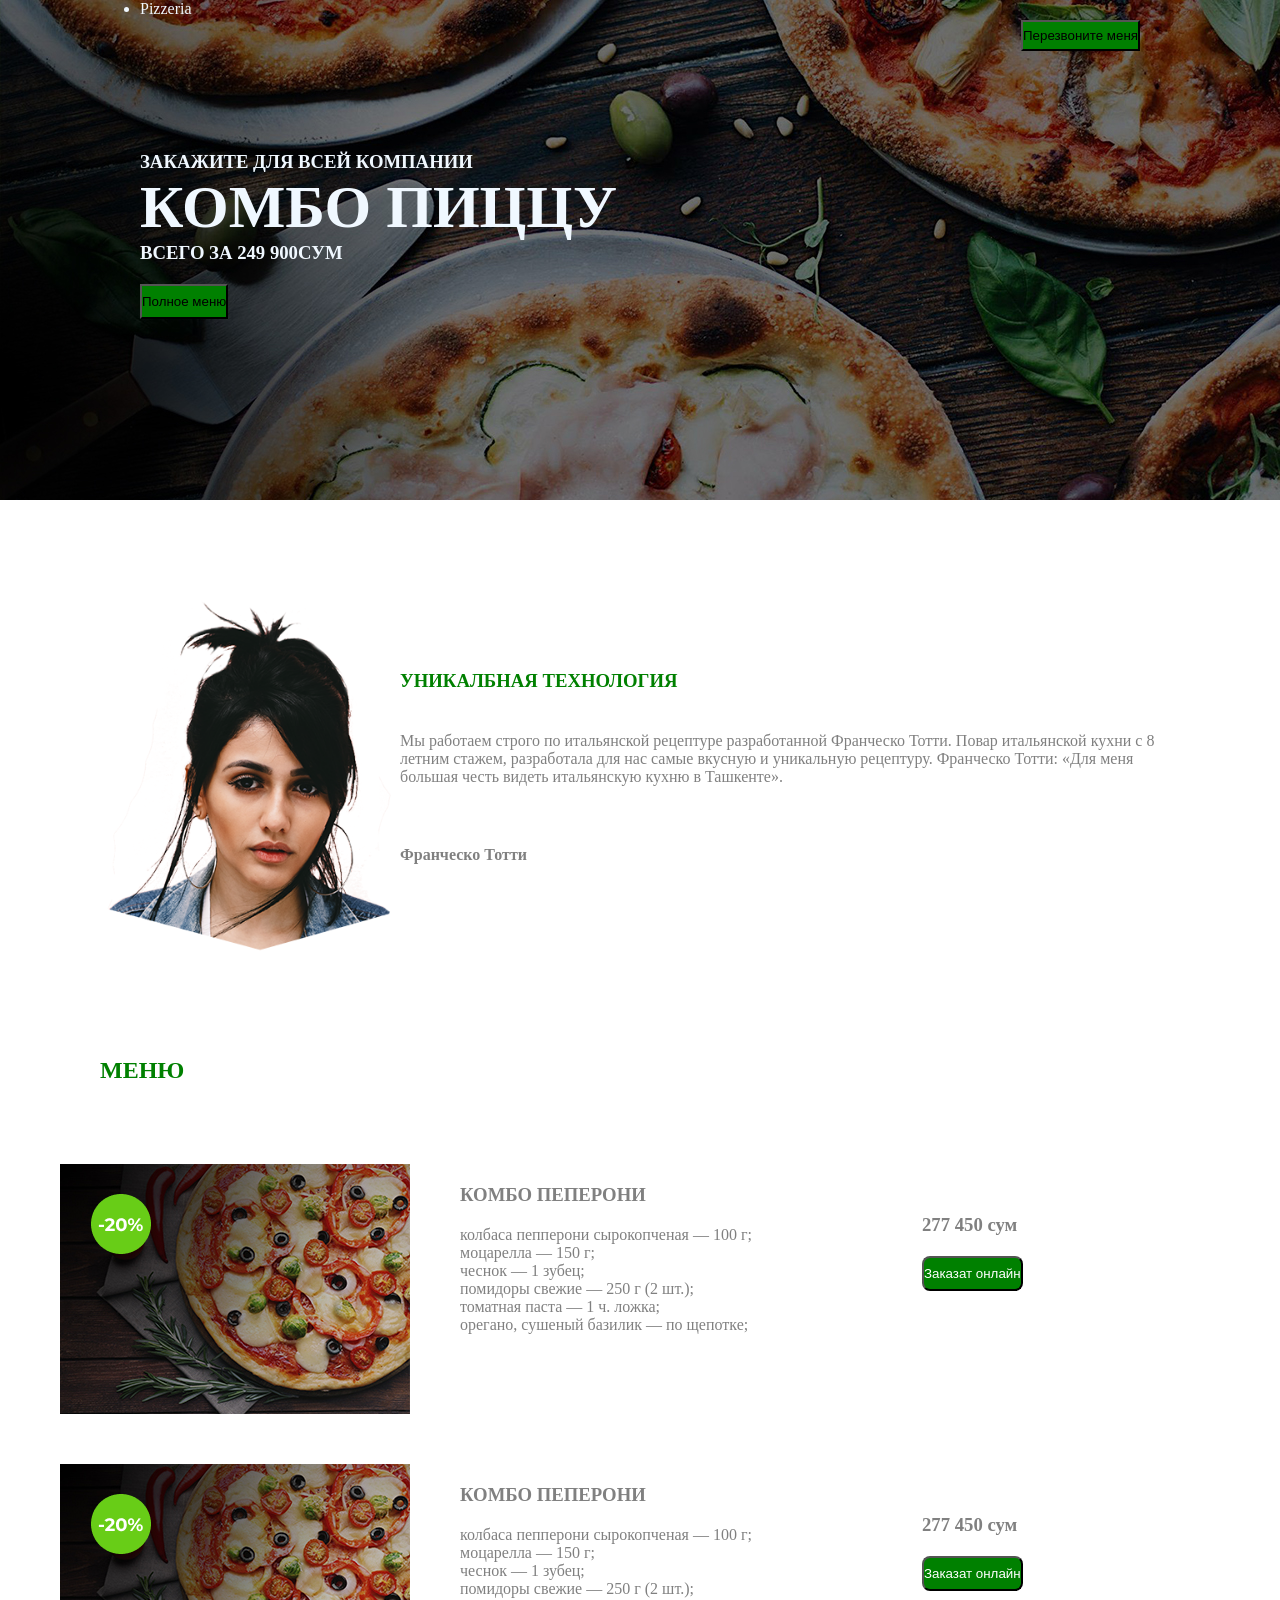
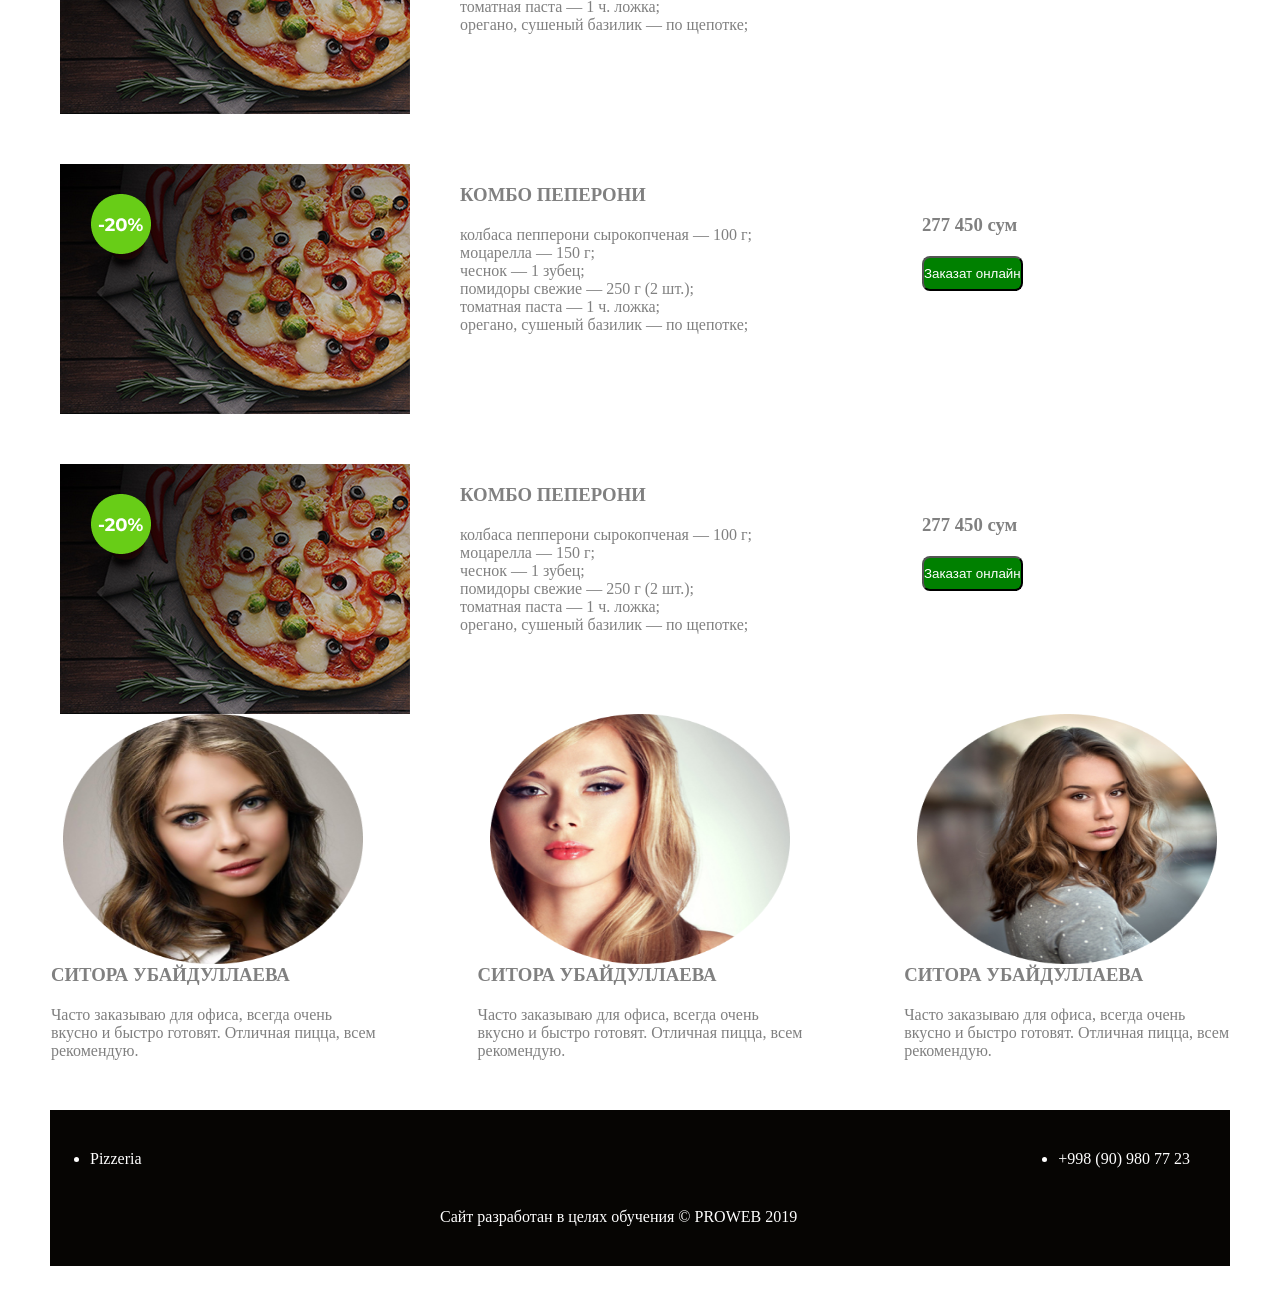
<file: index.html>
<!DOCTYPE html>
<html lang="en">
    <head>
        <meta charset="UTF-8">
        <meta name="viewport" content="width=device-width, initial-scale=1.0">
        <title>Pizzeria.uz</title>
        <link rel="stylesheet" href="./stayling.css">
        <link rel="shortcut icon" href="./Rectangle 7.png" type="image/x-icon">
    </head>
    <body>
        <header>
            <nav>
                <ul>
                    <li>Pizzeria</li>
                </ul>
                <button>Перезвоните меня</button>
            </nav>
            <div class="bosh">
                <h3>ЗАКАЖИТЕ ДЛЯ ВСЕЙ КОМПАНИИ</h3>
                <h1>КОМБО ПИЦЦУ</h1>
                <h3>ВСЕГО ЗА 249 900СУМ</h3>
                <button>Полное меню</button>
            </div>

        </header>
     
        <main>
            <img src="./Photo 1 (1).png" alt>
            <div class="dev">
                <h3>УНИКАЛБНАЯ ТЕХНОЛОГИЯ</h3>
            <p>Мы работаем строго по итальянской рецептуре разработанной
                Франческо Тотти. Повар итальянской кухни с 8 летним стажем,
                разработала для нас самые вкусную и уникальную рецептуру.
                Франческо Тотти: «Для меня большая честь видеть итальянскую
                кухню в Ташкенте».</p>
            <h4>Франческо Тотти</h4>
            </div>
        </main>
        <h2>МЕНЮ</h2>
 <div class="hamma">
        <div class="menyu">
         <div class="bow">
            <img src="./Group 2.png" alt="">
            <div class="bir">
                  <h3>КОМБО ПЕПЕРОНИ</h3>
                <p>колбаса пепперони сырокопченая — 100 г;<br>
                    моцарелла — 150 г;<br>
                    чеснок — 1 зубец;<br>
                    помидоры свежие — 250 г (2 шт.);<br>
                    томатная паста — 1 ч. ложка;<br>
                    орегано, сушеный базилик — по щепотке;</p>
            </div>
            </div>
            <div class="ikki">
                <h3>277 450 сум</h3>
                <button>Заказат онлайн</button>
            </div>   
        </div>
     <div class="menyu2">
      <div class="bow">
        <img src="./Group 2.png" alt="">
        <div class="bir">
              <h3>КОМБО ПЕПЕРОНИ</h3>
            <p>колбаса пепперони сырокопченая — 100 г;<br>
                моцарелла — 150 г;<br>
                чеснок — 1 зубец;<br>
                помидоры свежие — 250 г (2 шт.);<br>
                томатная паста — 1 ч. ложка;<br>
                орегано, сушеный базилик — по щепотке;</p>
        </div>
        <div class="ikki">
            <h3>277 450 сум</h3>
            <button>Заказат онлайн</button>
        </div>
      </div>
    </div>
    <div class="menyu3">
    <div class="bow">
        <img src="./Group 2.png" alt="">
        <div class="bir">
              <h3>КОМБО ПЕПЕРОНИ</h3>
            <p>колбаса пепперони сырокопченая — 100 г;<br>
                моцарелла — 150 г;<br>
                чеснок — 1 зубец;<br>
                помидоры свежие — 250 г (2 шт.);<br>
                томатная паста — 1 ч. ложка;<br>
                орегано, сушеный базилик — по щепотке;</p>
        </div>
        <div class="ikki">
            <h3>277 450 сум</h3>
            <button>Заказат онлайн</button>
        </div>
    </div>
</div>
<div class="menyu4">
        <div class="bow">
            <img src="./Group 2.png" alt="">
            <div class="bir">
                  <h3>КОМБО ПЕПЕРОНИ</h3>
                <p>колбаса пепперони сырокопченая — 100 г;<br>
                    моцарелла — 150 г;<br>
                    чеснок — 1 зубец;<br>
                    помидоры свежие — 250 г (2 шт.);<br>
                    томатная паста — 1 ч. ложка;<br>
                    орегано, сушеный базилик — по щепотке;</p>
            </div>
            <div class="ikki">
                <h3>277 450 сум</h3>
                <button>Заказат онлайн</button>
            </div>
        </div>
    </div>
</div>
<div class="rasm">
<img src="./Rectangle 5.png" alt="">
<img src="./Rectangle 6.png" alt="">
<img src="./Rectangle 7.png" alt="">
</div>
<div class="asosiy">
    <div class="yozuv">
        <h3>СИТОРА УБАЙДУЛЛАЕВА</h3>
        <p>Часто заказываю для офиса, всегда очень <br>
            вкусно и быстро готовят. Отличная пицца, всем<br> рекомендую.</p>
    </div>
    <div class="yozuv">
        <h3>СИТОРА УБАЙДУЛЛАЕВА</h3>
        <p>Часто заказываю для офиса, всегда очень <br>
            вкусно и быстро готовят. Отличная пицца, всем <br>рекомендую.</p>
    </div>
    <div class="yozuv">
        <h3>СИТОРА УБАЙДУЛЛАЕВА</h3>
        <p>Часто заказываю для офиса, всегда очень <br>
            вкусно и быстро готовят. Отличная пицца, всем<br> рекомендую.</p>
    </div>
</div>
<footer>
    <div class="old">
        <ul>
            <li>Pizzeria</li>
            <li>+998 (90) 980 77 23</li>
        </ul>
       
    </div>
    <p>Сайт разработан в целях обучения © PROWEB 2019</p>
</footer>
 </body>
</html>
</file>
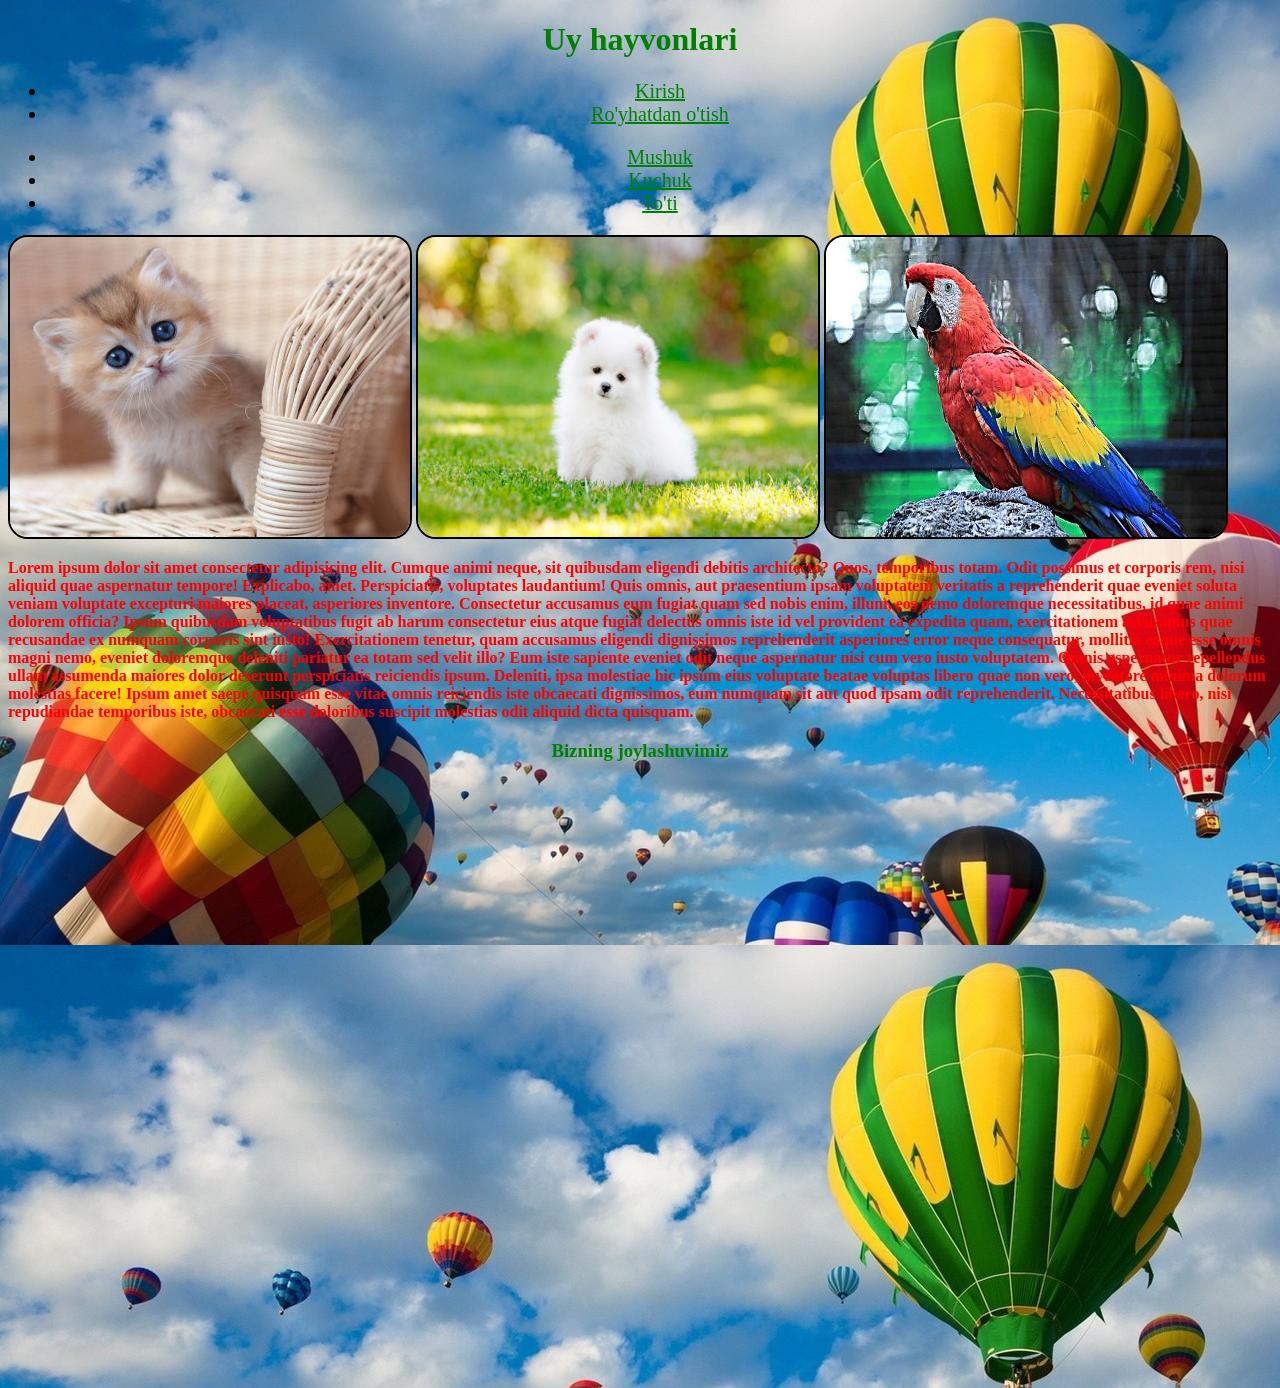
<file: z/mushuk/index.html>
<!DOCTYPE html>
<html lang="en">
<head>
    <meta charset="UTF-8">
    <meta name="viewport" content="width=device-width, initial-scale=1.0">
    <title>Document</title>
    <link rel="stylesheet" href="./stayling.css">
</head>
<body>  
    <h1>Uy hayvonlari</h1>
    <ul>
        <li><a href="">Kirish</a></li>
        <li><a href="">Ro'yhatdan o'tish</a></li>
    </ul>
    <ul>
        <li><a href="mushuk.html">Mushuk</a></li>
        <li><a href="">Kuchuk</a></li>
        <li><a href="">To'ti</a></li>
    </ul>
    <img src="./mushuk.jpg" alt="" width="400" height="300">
    <img src="./it.jpg" alt="" width="400" height="300">
    <img src="./to'ti.jpg" alt="" width="400" height="300">

  <p>Lorem ipsum dolor sit amet consectetur adipisicing elit. Cumque animi neque, sit quibusdam eligendi debitis architecto? Quos, temporibus totam. Odit possimus et corporis rem, nisi aliquid quae aspernatur tempore! Explicabo, amet. Perspiciatis, voluptates laudantium! Quis omnis, aut praesentium ipsam voluptatem veritatis a reprehenderit quae eveniet soluta veniam voluptate excepturi maiores placeat, asperiores inventore. Consectetur accusamus eum fugiat quam sed nobis enim, illum, eos nemo doloremque necessitatibus, id quae animi dolorem officia? Ipsum quibusdam voluptatibus fugit ab harum consectetur eius atque fugiat delectus omnis iste id vel provident ea expedita quam, exercitationem accusamus quae recusandae ex numquam corporis sint iusto! Exercitationem tenetur, quam accusamus eligendi dignissimos reprehenderit asperiores error neque consequatur, mollitia eaque esse omnis magni nemo, eveniet doloremque deleniti pariatur ea totam sed velit illo? Eum iste sapiente eveniet odit neque aspernatur nisi cum vero iusto voluptatem. Omnis aspernatur repellendus ullam assumenda maiores dolor deserunt perspiciatis reiciendis ipsum. Deleniti, ipsa molestiae hic ipsum eius voluptate beatae voluptas libero quae non vero, inventore minima dolorum molestias facere! Ipsum amet saepe quisquam esse vitae omnis reiciendis iste obcaecati dignissimos, eum numquam sit aut quod ipsam odit reprehenderit. Necessitatibus libero, nisi repudiandae temporibus iste, obcaecati esse doloribus suscipit molestias odit aliquid dicta quisquam.</p>  
 
  <h3>Bizning joylashuvimiz</h3>
  <iframe src="https://www.google.com/maps/embed?pb=!1m18!1m12!1m3!1d1559339.1522103606!2d66.42733149150934!3d40.24054450372842!2m3!1f0!2f0!3f0!3m2!1i1024!2i768!4f13.1!3m3!1m2!1s0x38b2ea58f711aca9%3A0xe18d916c84a0f4df!2z0JTQttC40LfQsNC60YHQutCw0Y8g0L7QsdC70LDRgdGC0YwsINCj0LfQsdC10LrQuNGB0YLQsNC9!5e0!3m2!1sru!2s!4v1709014785397!5m2!1sru!2s" width="800" height="600" style="border:0;" allowfullscreen="" loading="lazy" referrerpolicy="no-referrer-when-downgrade"></iframe>

</body>
</html>
</file>
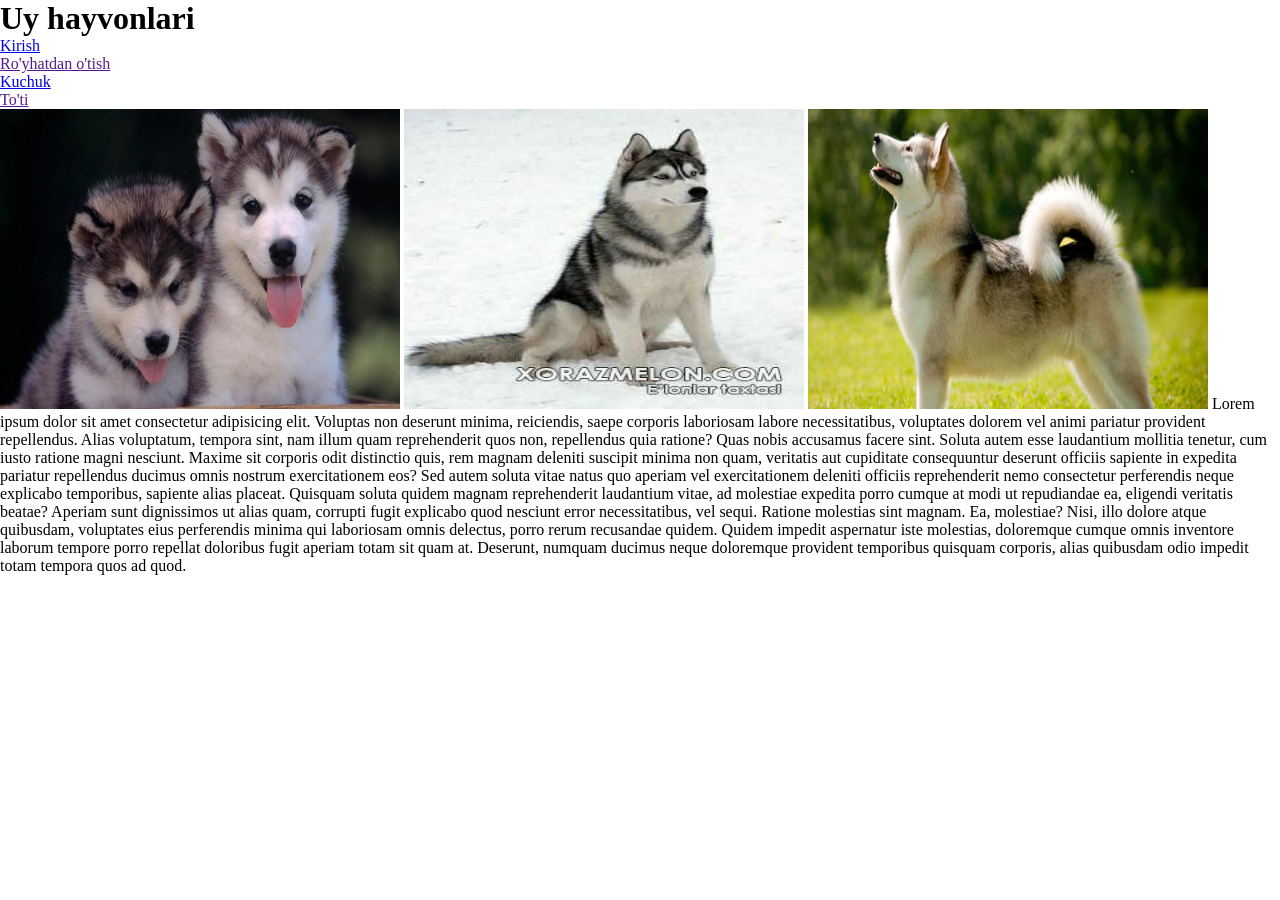
<file: kuchuk.html>
<!DOCTYPE html>
<html lang="en">
<head>
    <meta charset="UTF-8">
    <meta name="viewport" content="width=device-width, initial-scale=1.0">
    <title>Document</title>
    <link rel="stylesheet" href="./stayling.css">
</head>
<body>
    <h1>Uy hayvonlari</h1>
    <ul>
        <li><a href="./index.html">Kirish</a></li>
        <li><a href="">Ro'yhatdan o'tish</a></li>
    </ul>
    <ul>
        <li><a href="mushuk.html">Kuchuk</a></li>
        <li><a href="">To'ti</a></li>   
    </ul>
    <img src="k1.jpg" alt="" width="400" height="300">
    <img src="k2.jpg" alt="" width="400" height="300">
    <img src="k3.jpg" alt="" width="400" height="300">
 Lorem ipsum dolor sit amet consectetur adipisicing elit. Voluptas non deserunt minima, reiciendis, saepe corporis laboriosam labore necessitatibus, voluptates dolorem vel animi pariatur provident repellendus. Alias voluptatum, tempora sint, nam illum quam reprehenderit quos non, repellendus quia ratione? Quas nobis accusamus facere sint. Soluta autem esse laudantium mollitia tenetur, cum iusto ratione magni nesciunt. Maxime sit corporis odit distinctio quis, rem magnam deleniti suscipit minima non quam, veritatis aut cupiditate consequuntur deserunt officiis sapiente in expedita pariatur repellendus ducimus omnis nostrum exercitationem eos? Sed autem soluta vitae natus quo aperiam vel exercitationem deleniti officiis reprehenderit nemo consectetur perferendis neque explicabo temporibus, sapiente alias placeat. Quisquam soluta quidem magnam reprehenderit laudantium vitae, ad molestiae expedita porro cumque at modi ut repudiandae ea, eligendi veritatis beatae? Aperiam sunt dignissimos ut alias quam, corrupti fugit explicabo quod nesciunt error necessitatibus, vel sequi. Ratione molestias sint magnam. Ea, molestiae? Nisi, illo dolore atque quibusdam, voluptates eius perferendis minima qui laboriosam omnis delectus, porro rerum recusandae quidem. Quidem impedit aspernatur iste molestias, doloremque cumque omnis inventore laborum tempore porro repellat doloribus fugit aperiam totam sit quam at. Deserunt, numquam ducimus neque doloremque provident temporibus quisquam corporis, alias quibusdam odio impedit totam tempora quos ad quod.

</body>
</html>
</file>
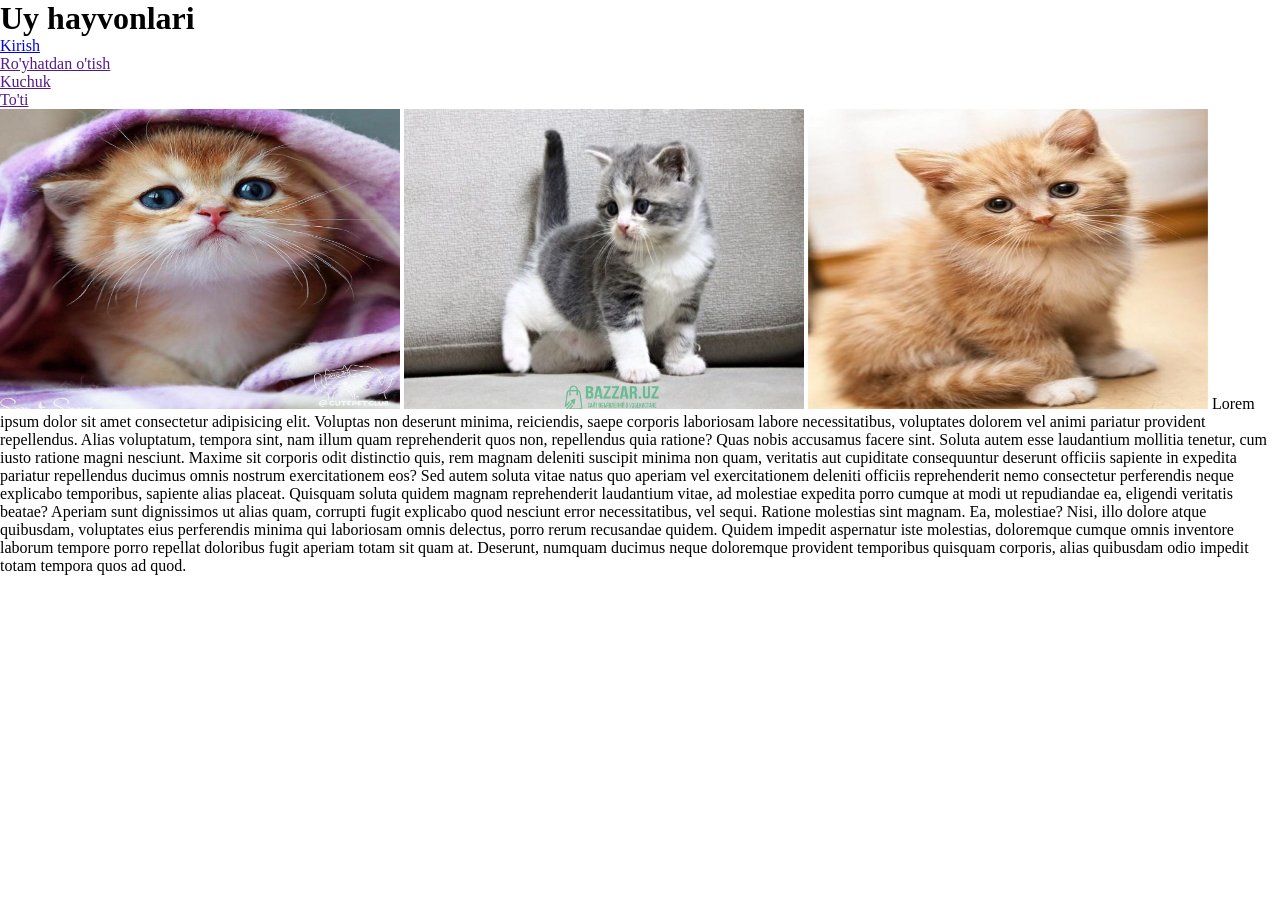
<file: mushuk.html>
<!DOCTYPE html>
<html lang="en">
<head>
    <meta charset="UTF-8">
    <meta name="viewport" content="width=device-width, initial-scale=1.0">
    <title>Document</title>
    <link rel="stylesheet" href="./stayling.css">
</head>
<body>
    <h1>Uy hayvonlari</h1>
    <ul>
        <li><a href="./index.html">Kirish</a></li>
        <li><a href="">Ro'yhatdan o'tish</a></li>
    </ul>
    <ul>
        <li><a href="">Kuchuk</a></li>
        <li><a href="">To'ti</a></li>   
    </ul>
    <img src="./m1.jpg" alt="" width="400" height="300">
    <img src="./m2.jpg" alt="" width="400" height="300">
    <img src="./m3.jpg" alt="" width="400" height="300">
 Lorem ipsum dolor sit amet consectetur adipisicing elit. Voluptas non deserunt minima, reiciendis, saepe corporis laboriosam labore necessitatibus, voluptates dolorem vel animi pariatur provident repellendus. Alias voluptatum, tempora sint, nam illum quam reprehenderit quos non, repellendus quia ratione? Quas nobis accusamus facere sint. Soluta autem esse laudantium mollitia tenetur, cum iusto ratione magni nesciunt. Maxime sit corporis odit distinctio quis, rem magnam deleniti suscipit minima non quam, veritatis aut cupiditate consequuntur deserunt officiis sapiente in expedita pariatur repellendus ducimus omnis nostrum exercitationem eos? Sed autem soluta vitae natus quo aperiam vel exercitationem deleniti officiis reprehenderit nemo consectetur perferendis neque explicabo temporibus, sapiente alias placeat. Quisquam soluta quidem magnam reprehenderit laudantium vitae, ad molestiae expedita porro cumque at modi ut repudiandae ea, eligendi veritatis beatae? Aperiam sunt dignissimos ut alias quam, corrupti fugit explicabo quod nesciunt error necessitatibus, vel sequi. Ratione molestias sint magnam. Ea, molestiae? Nisi, illo dolore atque quibusdam, voluptates eius perferendis minima qui laboriosam omnis delectus, porro rerum recusandae quidem. Quidem impedit aspernatur iste molestias, doloremque cumque omnis inventore laborum tempore porro repellat doloribus fugit aperiam totam sit quam at. Deserunt, numquam ducimus neque doloremque provident temporibus quisquam corporis, alias quibusdam odio impedit totam tempora quos ad quod.

</body>
</html>
</file>
<file: stayling.css>
* {
    margin: 0;
    padding: 0;
}

header {
    height: 500px;
    background-image: url(./header_bg\ 1\ \(1\).png);
    margin: auto;
}

header nav {
    width: 1000px;
    margin: auto;
    display: flex;
    justify-content: space-between;

}

button {
    padding-top: 8px;
    padding-bottom: 8px;
    background-color: green;
    margin-top: 20px;
}

nav button {
    margin-top: 20px;
    padding-top: 6px;
    padding-bottom: 6px;
    background-color: green
}

.bosh {
    margin: auto;
    width: 1000px;
    margin-top: 100px;

}

.bosh h1 {
    color: aliceblue;
    font-size: 60px;
}

.bosh h3 {
    color: aliceblue;
}

nav ul li {
    color: aliceblue;
}

main img {
    width: 300px;
}

main {
    display: flex;
    margin: 100px 100px;
}

.dev h3 {
    color: green;
    margin-top: 70px;
}

.dev p {
    color: gray;
    margin-top: 40px;
}

.dev h4 {
    color: gray;
    margin-top: 60px;
}

h2 {
    color: green;
    margin-left: 100px;
    margin-bottom: 80px;
}

.menyu {
    color: gray;
    display: flex;

}

.bir h3 {
    margin-top: 20px;
}

.bir p {
    margin-top: 20px;
}

.bow {
    display: flex;
}

.bir {
    margin-left: 50px;
}

.ikki {
    margin-top: 50px;
    margin-left: 170px;
}

.ikki button {
    border-radius: 8px;
    color: white;
}

.menyu2 {
    color: gray;
    display: flex;
    margin-top: 50px;
}

.menyu3 {
    color: gray;
    display: flex;
    margin-top: 50px;
}

.menyu4 {
    color: gray;
    display: flex;
    margin-top: 50px;
}

.hamma {
    margin-left: 60px;
}

.rasm {
    display: flex;
}

.yozuv {
    color: gray;
}

.asosiy {
    display: flex;
    margin: auto;
}

.rasm img {
    margin-left: 20px;
    width: 300px;
    height: 250px;
    margin: auto;
}

.asosiy .yozuv {
    margin: auto;
}

.yozuv h3 {
    margin-bottom: 20px;
}

footer {
    padding: 40px;
    width: 1100px;
    background-color: #060503;
    margin: auto;
    margin: 50px;
}

footer nav {
    display: flex;
}

.old ul {
    color: white;
    justify-content: space-between;
    display: flex;
}

footer p {
    margin-left: 350px;
    color: white;
    margin-top: 40px;
}
</file>
<file: z/mushuk/stayling.css>
body {
    background-image:url(./havoshar.jpg) ;
}
h1{
    color: green;
    text-align: center;
}
ul {
    text-align: center;
    font-size: 20px;
}ul li a {
    color: green;
    text-align: center;
}
img {
  border: 2px solid black; 
  border-radius: 20px; 
}
p {
    color: red;
    font-weight: 900;
}
h3 {
    color: green;
    text-align: center;
}
iframe {
    display: block;
    margin: auto;
}
</file>
